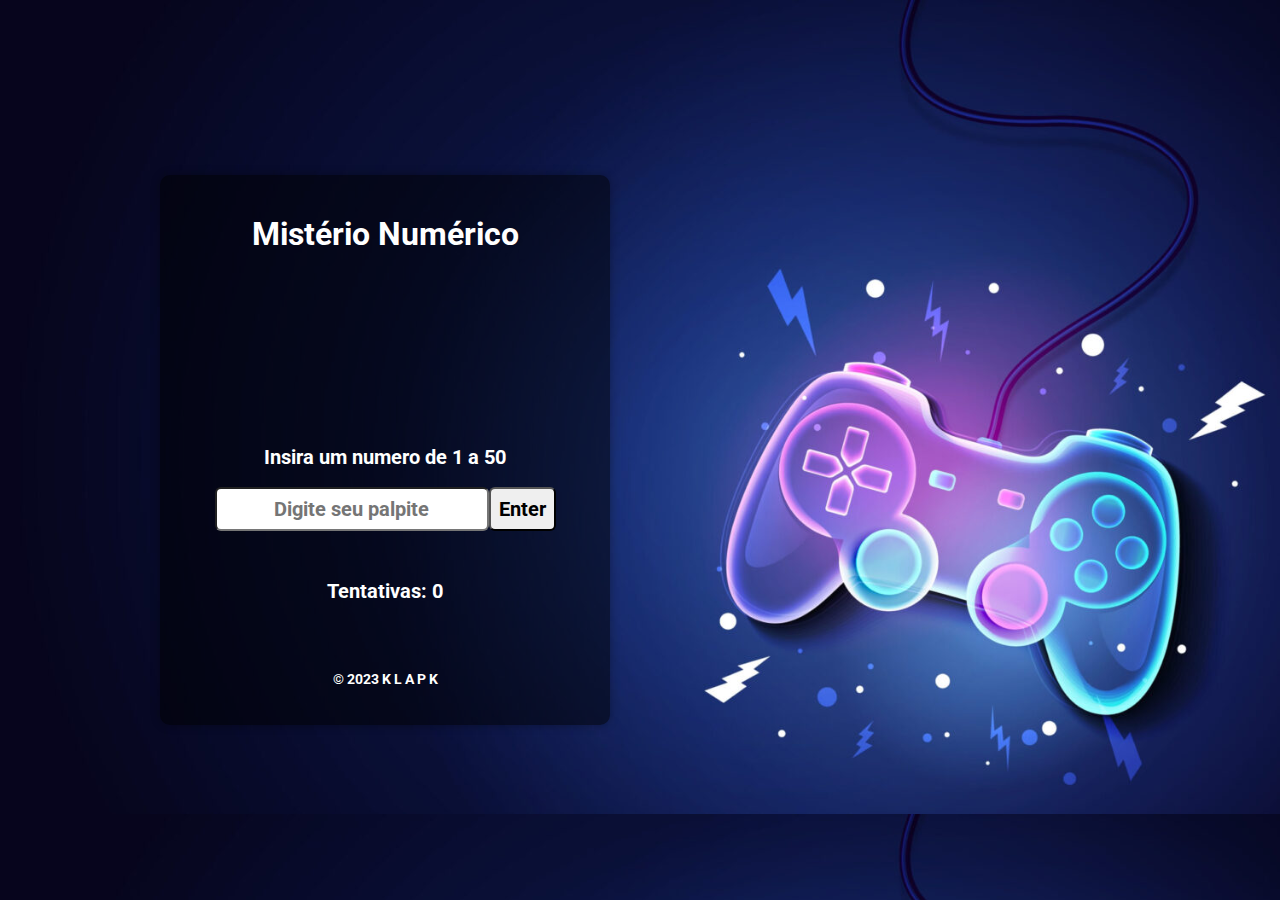
<file: Jogodeadivinhar-main/Jogodeadivinhar/index.html>
<!DOCTYPE html>
<html lang="pt-br">
<head>
    <meta charset="UTF-8">
    <meta name="viewport" content="width=device-width, initial-scale=1.0">
    <title>Jogodeadivinhar</title>
    <link rel="stylesheet" href="assets/css/style.css">
    <link rel="icon" href="assets/imgs/sinal-de-interrogacao.png" type="image/x-icon">
    <link rel="preconnect" href="https://fonts.googleapis.com">
    <link rel="preconnect" href="https://fonts.gstatic.com" crossorigin>
    <link href="https://fonts.googleapis.com/css2?family=Roboto:ital,wght@0,300;1,500&display=swap" rel="stylesheet">
    <script src="assets/js/script.js"></script>
</head>
<body>
    <div class = "container">

            <h1>Mistério Numérico</h1>

        <div class="spacecont">
            <p id="outputext">Insira um numero de 1 a 50</p>
            
            <div class="numero">
                <input type="text" placeholder="Digite seu palpite" id="user" = "Insira um numero de 1 a 50"><button id="btn">Enter</button>
            </div>
            
            <div class="tentativas">
                <p id="tentativas">Tentativas: 0</p>
            </div>
            
            <div class="reiniciar">
                <button id="reiniciar" style="display: none;">Reiniciar</button>
            </div>
        </div>
        
        <p class="copyright">&copy; 2023  
            <a href="https://github.com/0nlyKevin">K</a>
            <a href="https://github.com/LuizFelpsc">L</a>
            <a href="https://github.com/anaaluiiza">A</a>
            <a href="https://github.com/Ptrck1">P</a>
            <a href="https://github.com/Kleberfs">K</a>
        </p>
    </div>
    </body>
</body>
</html>
</file>
<file: Jogodeadivinhar-main/Jogodeadivinhar/assets/css/style.css>
/*Formatação básica*/
* {
    padding: 0;
    margin: 0;
    box-sizing: border-box;
    font-family: 'Roboto', sans-serif;
}

/*Declaração das cores das variáveis*/
:root {
    --cor-preto: #000000;
    --cor-cinza: #DCDBDB;
    --cor-branco: white;
    --cor-azul: rgb(10, 25, 66);

}

/*Estilização do corpo do site*/
body {
    background-image: url(fundo/Fundodojogo.jpeg);
    background-size: 100%;
    display: flex;
    margin-left: 50px;
    align-items: center;
    height: 100vh;
    margin: 0;
}

/*Estilização da área do jogo*/
.container {
    margin-left: 230px;
    width: 500px;
    height: 600px;
    background-color: rgba(0, 0, 0, 0.5); 
    color: #ffffff;
    padding: 20px;
    border-radius: 10px;
    box-shadow: 0 0 10px rgba(0, 0, 0, 0.3);
    display: flex;
    flex-direction: column;
    align-items: center;
    justify-content: space-evenly;
}

/*Espaçamento do título*/
.spacecont{
    margin-top: 40%;
    text-align: center;
}

/*Estilização do título*/
h1 {
    color: var(--cor-branco);
    margin-bottom: 20px;
    margin-top: 20px;
    font-weight: bold;
}

/*Estilização dos parágrafos, do input e dos botões*/
p, input, button {
    color: var(--cor-preto);
    text-align: center;
    font-weight: bold;
    margin-bottom: 10px;
    font-size: 20px;
    border-radius: 6px;
    padding: 8px;
    outline: none;
}

/*Cor dos lugares que o jogador vai digitar*/
p{
    color: var(--cor-branco);
}

/**/
output{
    padding: 10%;
}

/*Contagem das tentativas feita pelo jogador*/
.tentativas {
    margin-top: 30px;
    text-align: center;
}

/*Função de reiniciar*/
.reiniciar {
    display: flex;
    justify-content: center;
    align-items: center;
    text-align: center;
}

/*copyright*/
.copyright {
    margin-top: auto;
    font-size: 14px;
    color: var(--cor-branco);
    font-weight: bold;
}
/*Referência dos links  */
a {
    text-decoration: none;
    color: inherit; 
}

/*Responsividade*/

@media screen and (max-width: 1439px) {
    .container{
        width: 450px;
        height:550px ;
        margin-left: 160px;
    }
}

@media screen and (max-width: 1249px) {
    .container{
        margin-left: 110px;
    }
}

@media screen and (max-width: 1149px) {
    .container{
        width: 400px;
        height: 500px ;
        margin-left: 130px;
    }
    h1 {
        margin-top: 55px;
        font-size: 20px;
    }
    p, input, button {
        font-size: 15px;
        margin-top: 20px;
    }
    .copyright {
        margin-bottom: 20px;
    }


}

@media screen and (max-width: 1023px) {
    .container{
        width: 350px;
        height: 450px ;
        margin-left: 150px;
    }
    h1 {
        margin-top: 55px;
        font-size: 20px;
    }
    p, input, button {
        font-size: 15px;
        margin-top: 20px;
    }
    .copyright {
        margin-bottom: 20px;
    }


}
</file>
